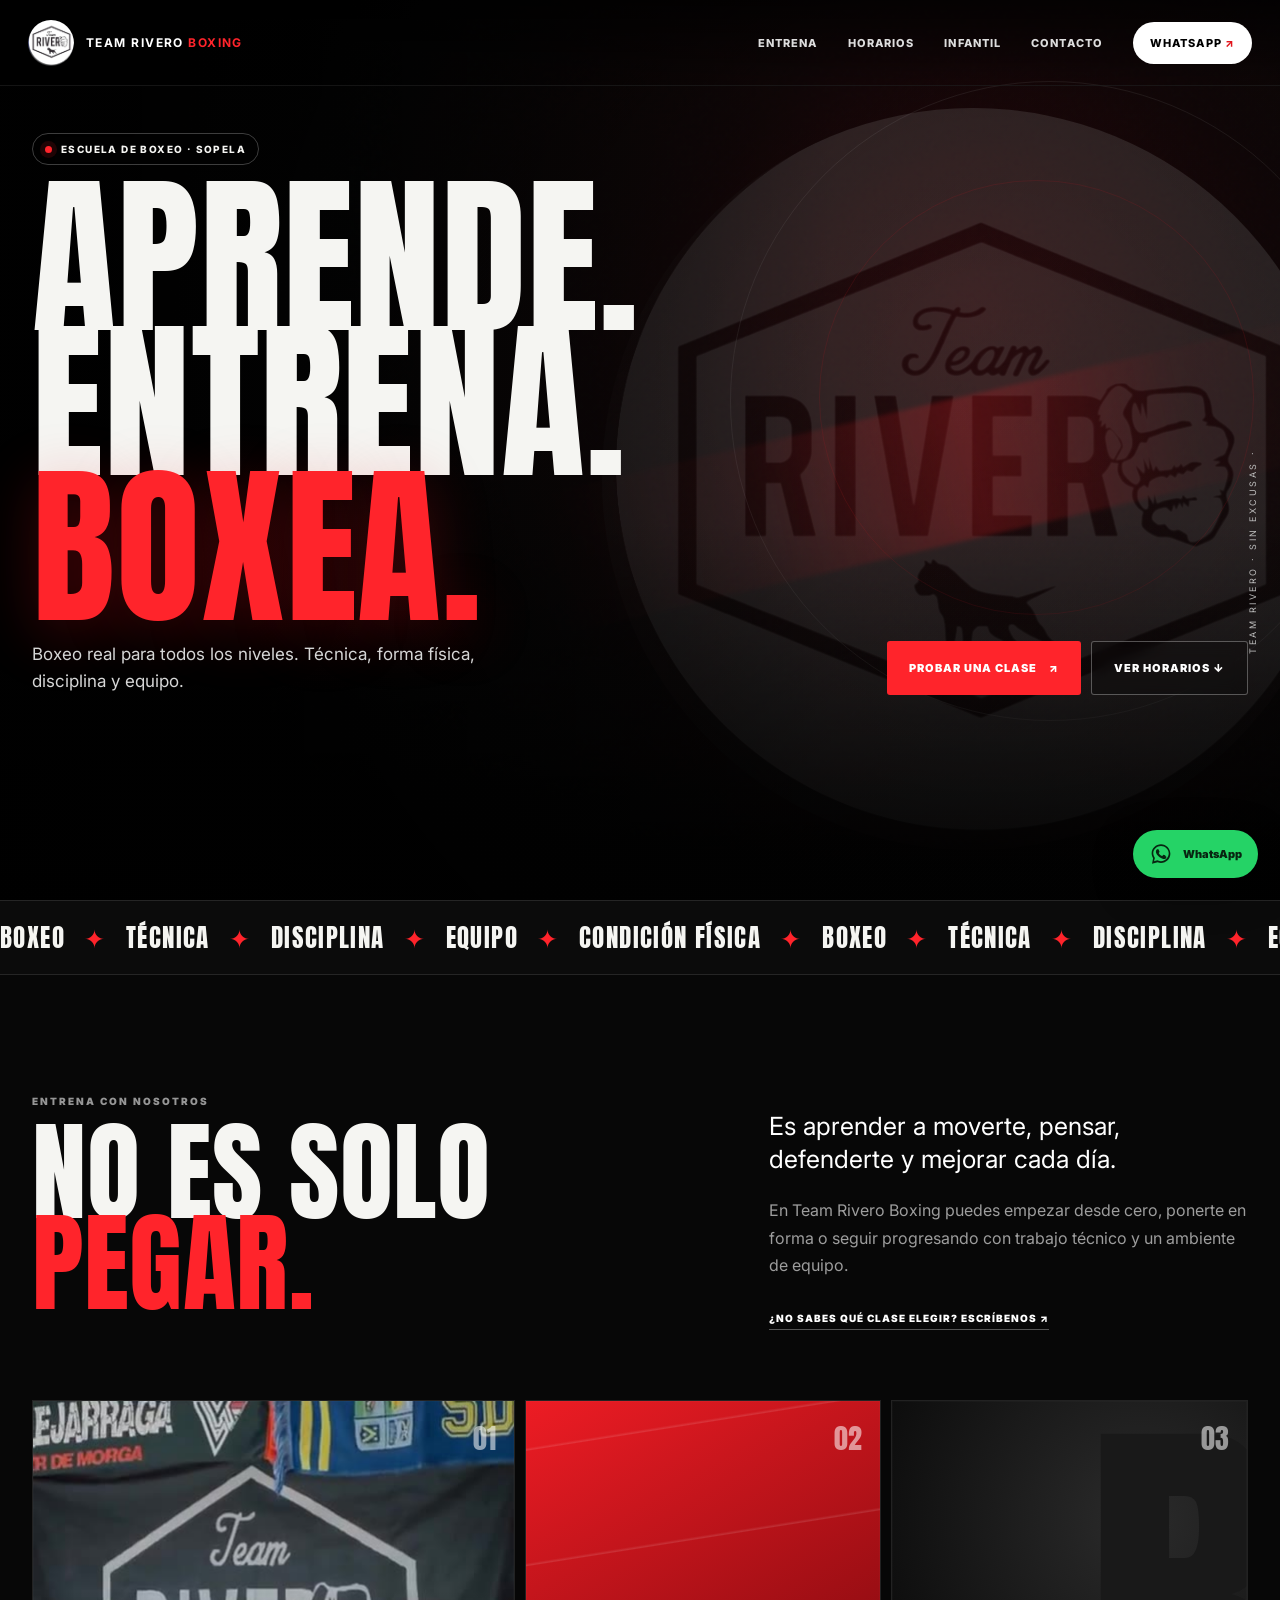
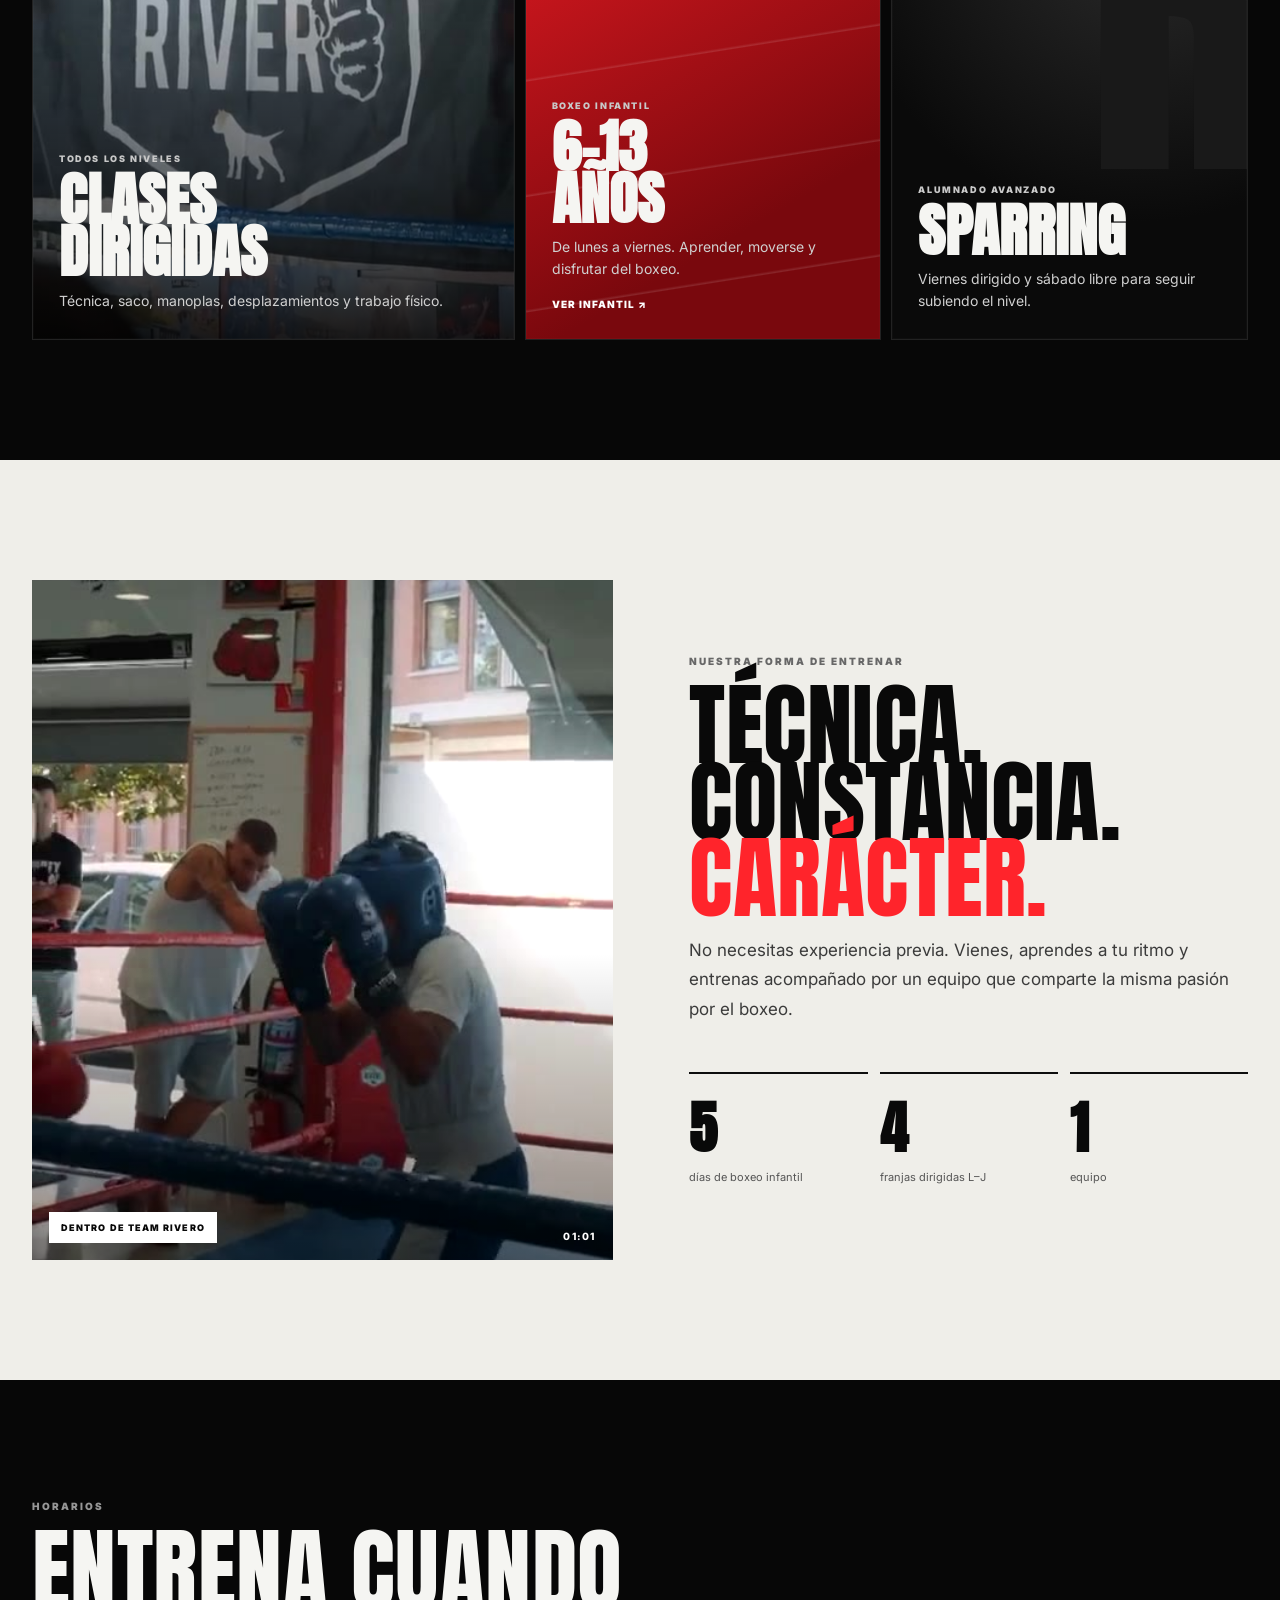
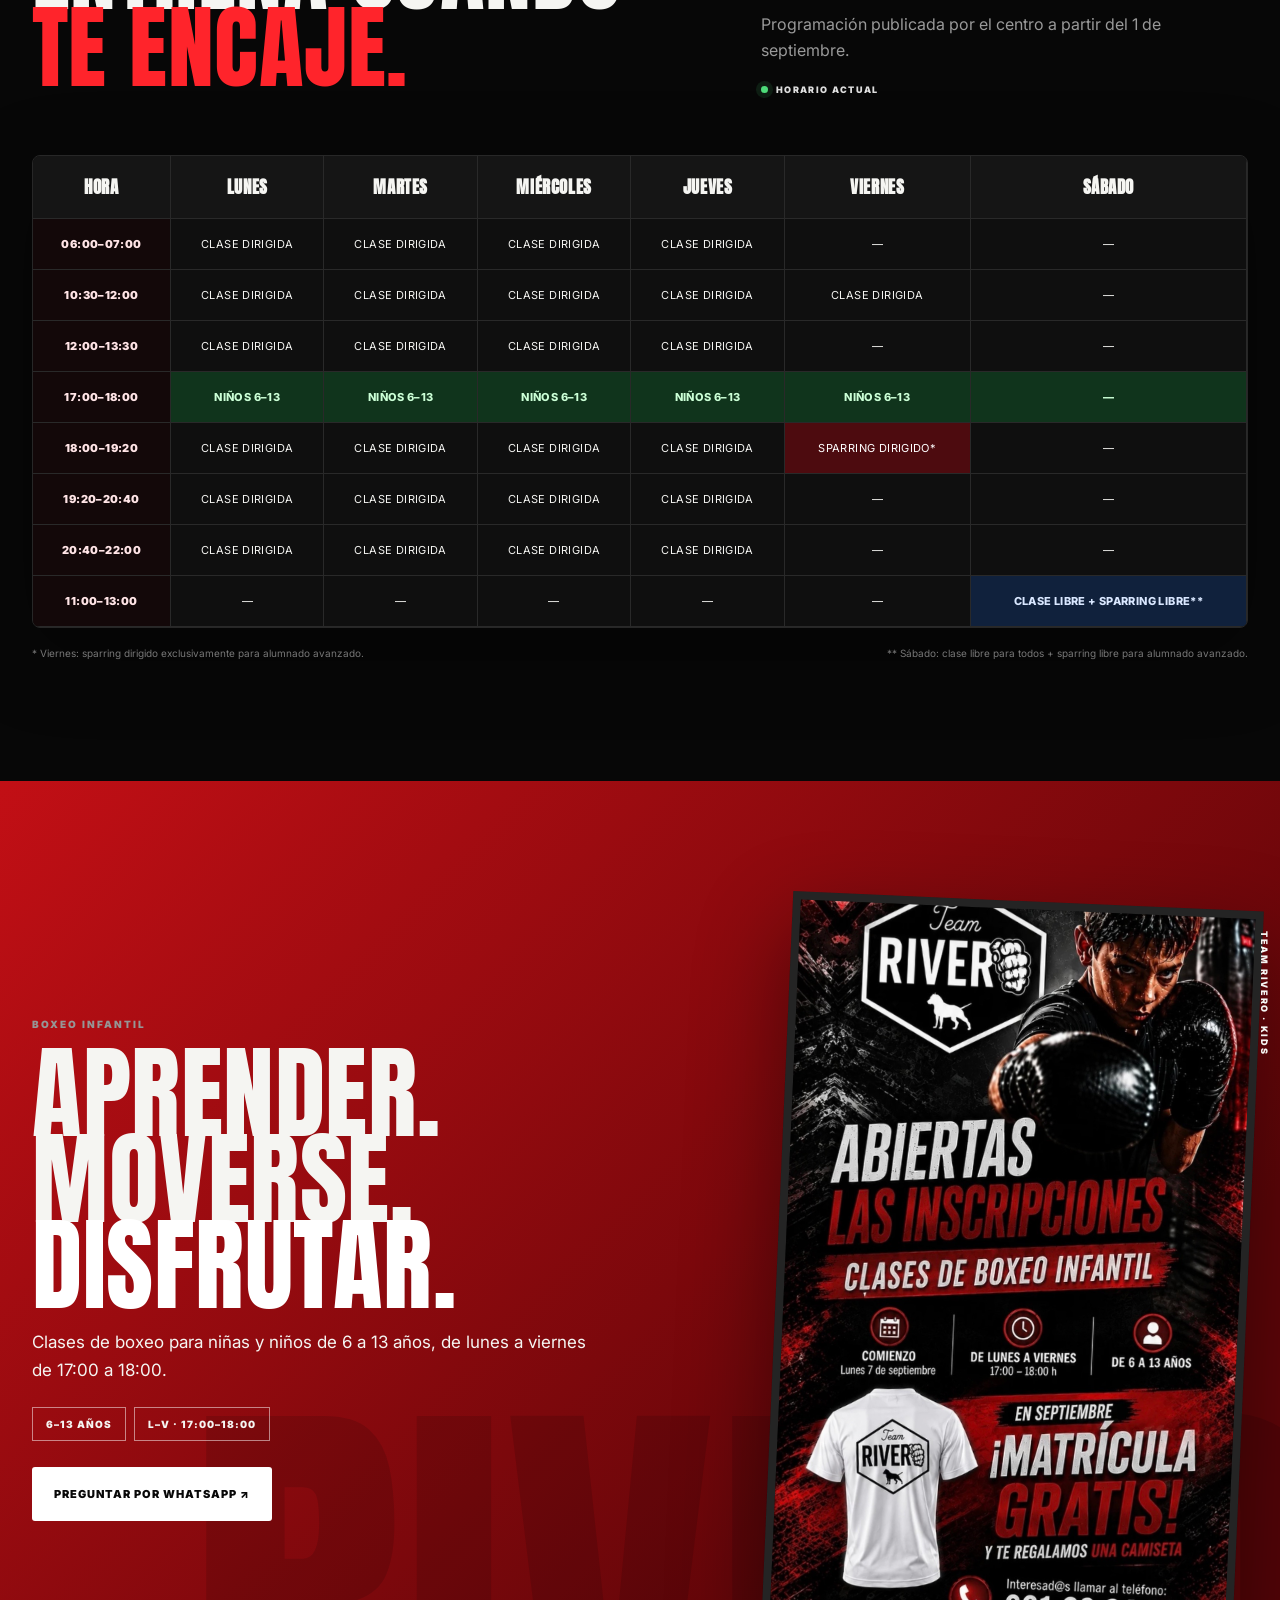
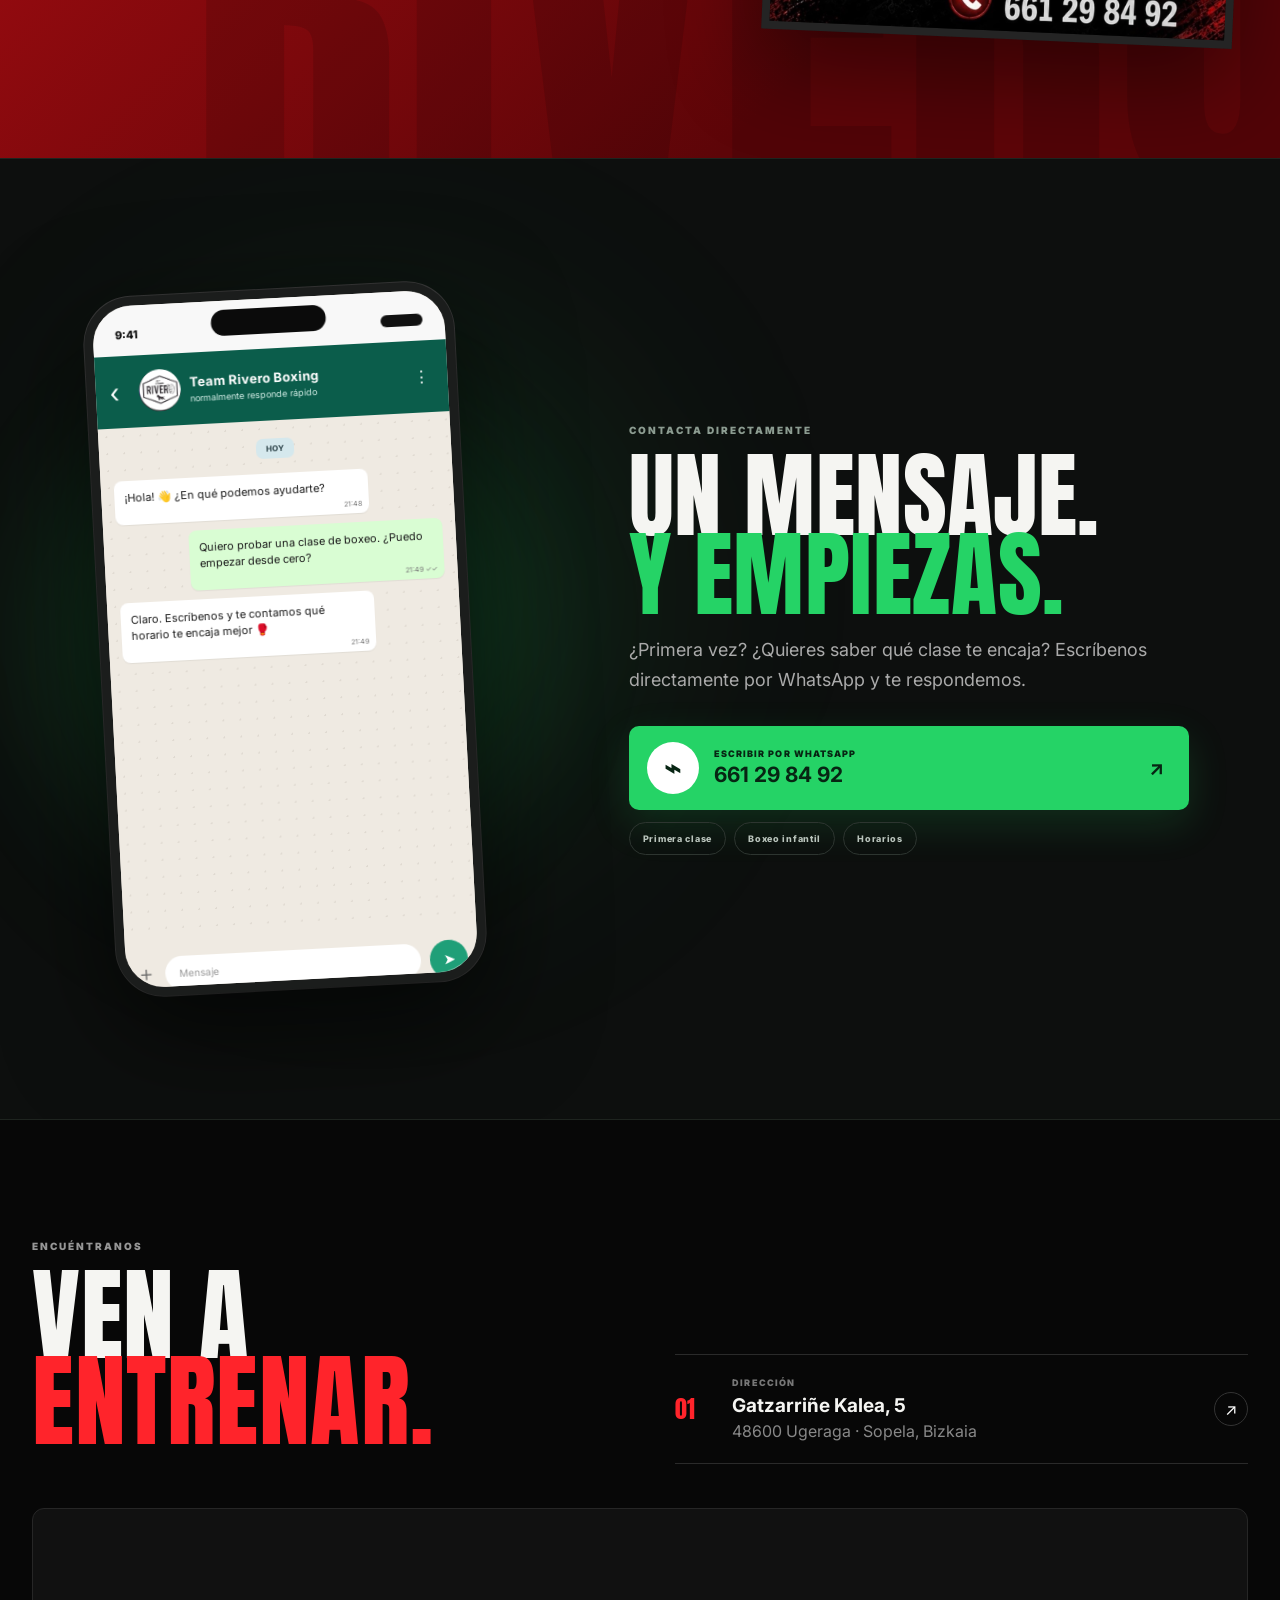
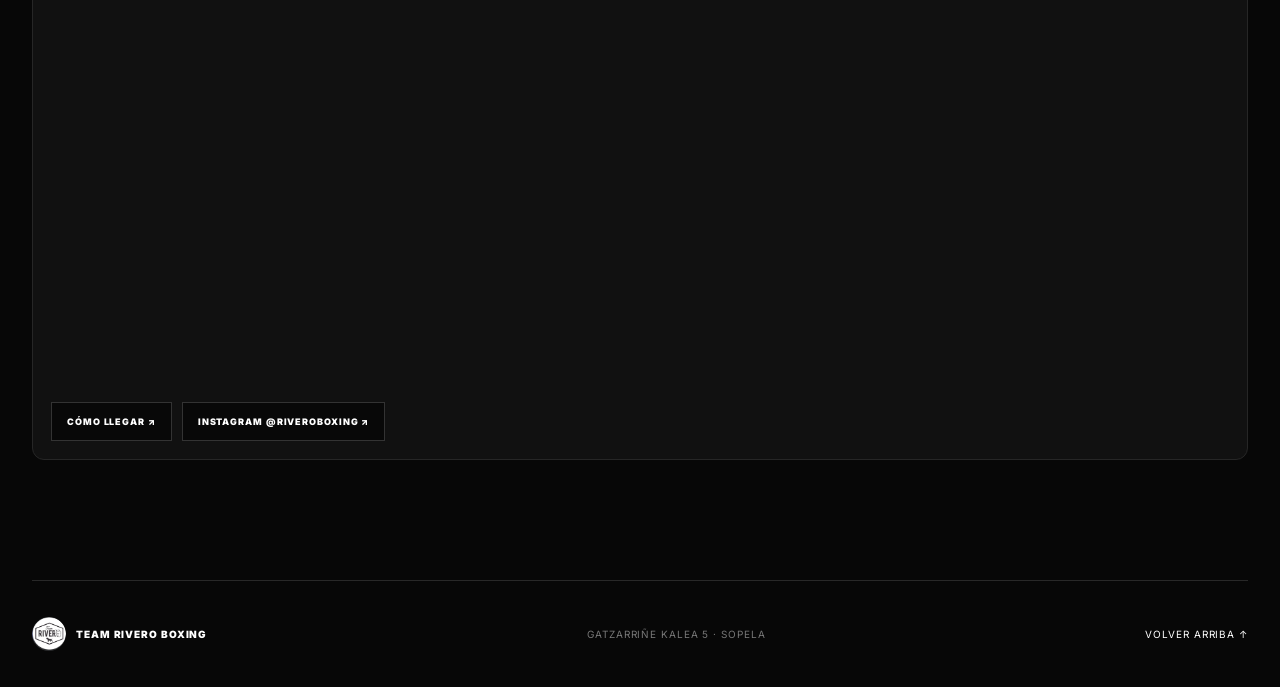
<file: index.html>
<!doctype html>
<html lang="es">
<head>
  <meta charset="utf-8" />
  <meta name="viewport" content="width=device-width, initial-scale=1" />
  <meta name="theme-color" content="#070707" />
  <meta name="description" content="Team Rivero Boxing en Sopela. Escuela de boxeo para todos los niveles, clases dirigidas, boxeo infantil y sesiones de sparring." />
  <title>Team Rivero Boxing · Sopela</title>
  <link rel="preconnect" href="https://fonts.googleapis.com">
  <link rel="preconnect" href="https://fonts.gstatic.com" crossorigin>
  <link href="https://fonts.googleapis.com/css2?family=Anton&family=Inter:wght@400;500;600;700;800;900&display=swap" rel="stylesheet">
  <link rel="stylesheet" href="styles.css" />
</head>
<body>
  <header class="site-header" id="top">
    <a class="brand" href="#top" aria-label="Inicio Team Rivero Boxing">
      <img src="assets/logo-rivero.jpg" alt="Logo Team Rivero Boxing" />
      <span>TEAM RIVERO <b>BOXING</b></span>
    </a>
    <button class="menu-btn" type="button" aria-expanded="false" aria-controls="main-nav">MENÚ</button>
    <nav id="main-nav" class="main-nav" aria-label="Navegación principal">
      <a href="#entrena">Entrena</a>
      <a href="#horarios">Horarios</a>
      <a href="#infantil">Infantil</a>
      <a href="#contacto">Contacto</a>
      <a class="nav-cta" href="https://wa.me/34661298492?text=Hola%20Team%20Rivero%2C%20quiero%20informaci%C3%B3n%20para%20probar%20una%20clase" target="_blank" rel="noopener">WHATSAPP <span>↗</span></a>
    </nav>
  </header>

  <main>
    <section class="hero" aria-labelledby="hero-title">
      <div class="hero-art" aria-hidden="true">
        <img src="assets/logo-rivero.jpg" alt="" class="hero-mark" />
        <span class="hero-ring hero-ring-one"></span>
        <span class="hero-ring hero-ring-two"></span>
        <span class="hero-strike"></span>
      </div>
      <div class="hero-noise"></div>
      <div class="hero-shade"></div>
      <div class="hero-content wrap reveal">
        <div class="hero-badge"><span></span> ESCUELA DE BOXEO · SOPELA</div>
        <h1 id="hero-title">APRENDE.<br>ENTRENA.<br><em>BOXEA.</em></h1>
        <div class="hero-bottom">
          <p>Boxeo real para todos los niveles. Técnica, forma física, disciplina y equipo.</p>
          <div class="hero-actions">
            <a class="btn btn-primary" href="https://wa.me/34661298492?text=Hola%20Team%20Rivero%2C%20quiero%20probar%20una%20clase" target="_blank" rel="noopener">PROBAR UNA CLASE <span>↗</span></a>
            <a class="btn btn-ghost" href="#horarios">VER HORARIOS ↓</a>
          </div>
        </div>
      </div>
      <div class="hero-side-label">TEAM RIVERO · SIN EXCUSAS ·</div>
    </section>

    <section class="marquee" aria-label="Servicios">
      <div class="marquee-track">BOXEO <i>✦</i> TÉCNICA <i>✦</i> DISCIPLINA <i>✦</i> EQUIPO <i>✦</i> CONDICIÓN FÍSICA <i>✦</i> BOXEO <i>✦</i> TÉCNICA <i>✦</i> DISCIPLINA <i>✦</i> EQUIPO <i>✦</i> CONDICIÓN FÍSICA <i>✦</i></div>
    </section>

    <section class="intro section wrap" id="entrena">
      <div class="intro-grid reveal">
        <div>
          <p class="section-kicker">ENTRENA CON NOSOTROS</p>
          <h2>NO ES SOLO<br><span>PEGAR.</span></h2>
        </div>
        <div class="intro-copy">
          <p class="lead">Es aprender a moverte, pensar, defenderte y mejorar cada día.</p>
          <p>En Team Rivero Boxing puedes empezar desde cero, ponerte en forma o seguir progresando con trabajo técnico y un ambiente de equipo.</p>
          <a class="inline-link" href="https://wa.me/34661298492?text=Hola%20Team%20Rivero%2C%20quiero%20saber%20qu%C3%A9%20clase%20me%20encaja" target="_blank" rel="noopener">¿NO SABES QUÉ CLASE ELEGIR? ESCRÍBENOS ↗</a>
        </div>
      </div>

      <div class="cards reveal">
        <article class="card card-video">
          <video autoplay muted loop playsinline preload="metadata" poster="assets/training-poster.jpg">
            <source src="assets/rivero-training.mp4" type="video/mp4" />
          </video>
          <div class="card-overlay"></div>
          <span class="card-index">01</span>
          <div class="card-copy"><small>TODOS LOS NIVELES</small><h3>CLASES<br>DIRIGIDAS</h3><p>Técnica, saco, manoplas, desplazamientos y trabajo físico.</p></div>
        </article>
        <article class="card red-card">
          <span class="card-index">02</span>
          <div class="ring-lines"></div>
          <div class="card-copy"><small>BOXEO INFANTIL</small><h3>6–13<br>AÑOS</h3><p>De lunes a viernes. Aprender, moverse y disfrutar del boxeo.</p><a href="#infantil">VER INFANTIL ↗</a></div>
        </article>
        <article class="card black-card">
          <span class="card-index">03</span>
          <div class="big-r">R</div>
          <div class="card-copy"><small>ALUMNADO AVANZADO</small><h3>SPARRING</h3><p>Viernes dirigido y sábado libre para seguir subiendo el nivel.</p></div>
        </article>
      </div>
    </section>

    <section class="manifesto section">
      <div class="wrap manifesto-grid reveal">
        <div class="video-frame">
          <video autoplay muted loop playsinline preload="metadata" poster="assets/community-poster.jpg">
            <source src="assets/rivero-community.mp4" type="video/mp4" />
          </video>
          <div class="video-frame-shade"></div>
          <span class="video-tag">DENTRO DE TEAM RIVERO</span>
          <span class="video-number">01:01</span>
        </div>
        <div class="manifesto-copy">
          <p class="section-kicker">NUESTRA FORMA DE ENTRENAR</p>
          <h2>TÉCNICA.<br>CONSTANCIA.<br><span>CARÁCTER.</span></h2>
          <p>No necesitas experiencia previa. Vienes, aprendes a tu ritmo y entrenas acompañado por un equipo que comparte la misma pasión por el boxeo.</p>
          <div class="stats">
            <div><strong>5</strong><span>días de boxeo infantil</span></div>
            <div><strong>4</strong><span>franjas dirigidas L–J</span></div>
            <div><strong>1</strong><span>equipo</span></div>
          </div>
        </div>
      </div>
    </section>

    <section class="schedule section wrap" id="horarios">
      <div class="schedule-head reveal">
        <div><p class="section-kicker">HORARIOS</p><h2>ENTRENA CUANDO<br><span>TE ENCAJE.</span></h2></div>
        <div class="schedule-side"><p>Programación publicada por el centro a partir del 1 de septiembre.</p><span class="live-dot"><i></i> HORARIO ACTUAL</span></div>
      </div>

      <div class="schedule-table-wrap reveal" role="region" aria-label="Horario de Team Rivero Boxing" tabindex="0">
        <table class="schedule-table">
          <thead><tr><th>Hora</th><th>Lunes</th><th>Martes</th><th>Miércoles</th><th>Jueves</th><th>Viernes</th><th>Sábado</th></tr></thead>
          <tbody>
            <tr><th>06:00–07:00</th><td>Clase dirigida</td><td>Clase dirigida</td><td>Clase dirigida</td><td>Clase dirigida</td><td>—</td><td>—</td></tr>
            <tr><th>10:30–12:00</th><td>Clase dirigida</td><td>Clase dirigida</td><td>Clase dirigida</td><td>Clase dirigida</td><td>Clase dirigida</td><td>—</td></tr>
            <tr><th>12:00–13:30</th><td>Clase dirigida</td><td>Clase dirigida</td><td>Clase dirigida</td><td>Clase dirigida</td><td>—</td><td>—</td></tr>
            <tr class="kids-row"><th>17:00–18:00</th><td>Niños 6–13</td><td>Niños 6–13</td><td>Niños 6–13</td><td>Niños 6–13</td><td>Niños 6–13</td><td>—</td></tr>
            <tr><th>18:00–19:20</th><td>Clase dirigida</td><td>Clase dirigida</td><td>Clase dirigida</td><td>Clase dirigida</td><td class="sparring">Sparring dirigido*</td><td>—</td></tr>
            <tr><th>19:20–20:40</th><td>Clase dirigida</td><td>Clase dirigida</td><td>Clase dirigida</td><td>Clase dirigida</td><td>—</td><td>—</td></tr>
            <tr><th>20:40–22:00</th><td>Clase dirigida</td><td>Clase dirigida</td><td>Clase dirigida</td><td>Clase dirigida</td><td>—</td><td>—</td></tr>
            <tr class="free-row"><th>11:00–13:00</th><td>—</td><td>—</td><td>—</td><td>—</td><td>—</td><td>Clase libre + sparring libre**</td></tr>
          </tbody>
        </table>
      </div>
      <div class="mobile-schedule reveal" aria-label="Horario móvil">
        <div class="day-card"><h3>Lunes</h3><div class="slot"><b>06:00–07:00</b><span>Clase dirigida</span></div><div class="slot"><b>10:30–12:00</b><span>Clase dirigida</span></div><div class="slot"><b>12:00–13:30</b><span>Clase dirigida</span></div><div class="slot kids"><b>17:00–18:00</b><span>Niños 6–13</span></div><div class="slot"><b>18:00–19:20</b><span>Clase dirigida</span></div><div class="slot"><b>19:20–20:40</b><span>Clase dirigida</span></div><div class="slot"><b>20:40–22:00</b><span>Clase dirigida</span></div></div>
        <div class="day-card"><h3>Martes</h3><div class="slot"><b>06:00–07:00</b><span>Clase dirigida</span></div><div class="slot"><b>10:30–12:00</b><span>Clase dirigida</span></div><div class="slot"><b>12:00–13:30</b><span>Clase dirigida</span></div><div class="slot kids"><b>17:00–18:00</b><span>Niños 6–13</span></div><div class="slot"><b>18:00–19:20</b><span>Clase dirigida</span></div><div class="slot"><b>19:20–20:40</b><span>Clase dirigida</span></div><div class="slot"><b>20:40–22:00</b><span>Clase dirigida</span></div></div>
        <div class="day-card"><h3>Miércoles</h3><div class="slot"><b>06:00–07:00</b><span>Clase dirigida</span></div><div class="slot"><b>10:30–12:00</b><span>Clase dirigida</span></div><div class="slot"><b>12:00–13:30</b><span>Clase dirigida</span></div><div class="slot kids"><b>17:00–18:00</b><span>Niños 6–13</span></div><div class="slot"><b>18:00–19:20</b><span>Clase dirigida</span></div><div class="slot"><b>19:20–20:40</b><span>Clase dirigida</span></div><div class="slot"><b>20:40–22:00</b><span>Clase dirigida</span></div></div>
        <div class="day-card"><h3>Jueves</h3><div class="slot"><b>06:00–07:00</b><span>Clase dirigida</span></div><div class="slot"><b>10:30–12:00</b><span>Clase dirigida</span></div><div class="slot"><b>12:00–13:30</b><span>Clase dirigida</span></div><div class="slot kids"><b>17:00–18:00</b><span>Niños 6–13</span></div><div class="slot"><b>18:00–19:20</b><span>Clase dirigida</span></div><div class="slot"><b>19:20–20:40</b><span>Clase dirigida</span></div><div class="slot"><b>20:40–22:00</b><span>Clase dirigida</span></div></div>
        <div class="day-card"><h3>Viernes</h3><div class="slot"><b>10:30–12:00</b><span>Clase dirigida</span></div><div class="slot kids"><b>17:00–18:00</b><span>Niños 6–13</span></div><div class="slot spar"><b>18:00–19:20</b><span>Sparring dirigido*</span></div></div>
        <div class="day-card"><h3>Sábado</h3><div class="slot free"><b>11:00–13:00</b><span>Clase libre + sparring libre**</span></div></div>
      </div>
      <div class="schedule-notes"><span>* Viernes: sparring dirigido exclusivamente para alumnado avanzado.</span><span>** Sábado: clase libre para todos + sparring libre para alumnado avanzado.</span></div>
    </section>

    <section class="kids section" id="infantil">
      <div class="wrap kids-grid reveal">
        <div class="kids-copy">
          <p class="section-kicker">BOXEO INFANTIL</p>
          <h2>APRENDER.<br>MOVERSE.<br><span>DISFRUTAR.</span></h2>
          <p>Clases de boxeo para niñas y niños de 6 a 13 años, de lunes a viernes de 17:00 a 18:00.</p>
          <div class="info-pills"><span>6–13 AÑOS</span><span>L–V · 17:00–18:00</span></div>
          <a class="btn btn-light" href="https://wa.me/34661298492?text=Hola%2C%20quiero%20informaci%C3%B3n%20sobre%20las%20clases%20de%20boxeo%20infantil" target="_blank" rel="noopener">PREGUNTAR POR WHATSAPP ↗</a>
        </div>
        <div class="poster-wrap"><div class="poster-card"><img src="assets/boxeo-infantil.jpg" alt="Cartel de clases de boxeo infantil Team Rivero" /></div><span class="poster-note">TEAM RIVERO · KIDS</span></div>
      </div>
    </section>

    <section class="whatsapp-section section" id="contacto">
      <div class="wrap whatsapp-grid reveal">
        <div class="phone-stage" aria-hidden="true">
          <div class="phone-glow"></div>
          <div class="phone">
            <div class="phone-top"><span>9:41</span><i></i></div>
            <div class="wa-head">
              <div class="wa-back">‹</div><img src="assets/logo-rivero.jpg" alt=""><div><strong>Team Rivero Boxing</strong><small>normalmente responde rápido</small></div><span>⋮</span>
            </div>
            <div class="chat-area">
              <div class="chat-date">HOY</div>
              <div class="bubble incoming">¡Hola! 👋 ¿En qué podemos ayudarte?<small>21:48</small></div>
              <div class="bubble outgoing">Quiero probar una clase de boxeo. ¿Puedo empezar desde cero?<small>21:49 ✓✓</small></div>
              <div class="bubble incoming">Claro. Escríbenos y te contamos qué horario te encaja mejor 🥊<small>21:49</small></div>
            </div>
            <div class="chat-input"><span>＋</span><p>Mensaje</p><b>➤</b></div>
          </div>
        </div>
        <div class="whatsapp-copy">
          <p class="section-kicker">CONTACTA DIRECTAMENTE</p>
          <h2>UN MENSAJE.<br><span>Y EMPIEZAS.</span></h2>
          <p class="wa-lead">¿Primera vez? ¿Quieres saber qué clase te encaja? Escríbenos directamente por WhatsApp y te respondemos.</p>
          <a class="wa-main-btn" href="https://wa.me/34661298492?text=Hola%20Team%20Rivero%2C%20quiero%20informaci%C3%B3n%20para%20empezar%20a%20entrenar" target="_blank" rel="noopener"><span class="wa-icon">⌁</span><span><small>ESCRIBIR POR WHATSAPP</small><strong>661 29 84 92</strong></span><b>↗</b></a>
          <div class="quick-questions">
            <a href="https://wa.me/34661298492?text=Hola%2C%20quiero%20probar%20una%20clase%20por%20primera%20vez" target="_blank" rel="noopener">Primera clase</a>
            <a href="https://wa.me/34661298492?text=Hola%2C%20quiero%20informaci%C3%B3n%20sobre%20boxeo%20infantil" target="_blank" rel="noopener">Boxeo infantil</a>
            <a href="https://wa.me/34661298492?text=Hola%2C%20quiero%20consultar%20los%20horarios" target="_blank" rel="noopener">Horarios</a>
          </div>
        </div>
      </div>
    </section>

    <section class="visit section wrap">
      <div class="visit-head reveal">
        <div><p class="section-kicker">ENCUÉNTRANOS</p><h2>VEN A<br><span>ENTRENAR.</span></h2></div>
        <div class="address-card"><span>01</span><div><small>DIRECCIÓN</small><strong>Gatzarriñe Kalea, 5</strong><p>48600 Ugeraga · Sopela, Bizkaia</p></div><a href="https://www.google.com/maps/search/?api=1&query=Gatzarri%C3%B1e%20Kalea%205%2C%2048600%20Sopela%2C%20Bizkaia" target="_blank" rel="noopener">↗</a></div>
      </div>
      <div class="map-shell reveal">
        <iframe title="Mapa de Team Rivero Boxing" loading="lazy" src="https://maps.google.com/maps?q=Gatzarri%C3%B1e%20Kalea%205%2C%2048600%20Sopela%2C%20Bizkaia&z=15&output=embed"></iframe>
        <div class="map-actions">
          <a href="https://www.google.com/maps/search/?api=1&query=Gatzarri%C3%B1e%20Kalea%205%2C%2048600%20Sopela%2C%20Bizkaia" target="_blank" rel="noopener">CÓMO LLEGAR ↗</a>
          <a href="https://www.instagram.com/riveroboxing/" target="_blank" rel="noopener">INSTAGRAM @RIVEROBOXING ↗</a>
        </div>
      </div>
    </section>
  </main>

  <a class="floating-whatsapp" href="https://wa.me/34661298492?text=Hola%20Team%20Rivero%2C%20quiero%20informaci%C3%B3n" target="_blank" rel="noopener" aria-label="Contactar por WhatsApp">
    <svg viewBox="0 0 32 32" aria-hidden="true"><path d="M16 3C9.1 3 3.5 8.4 3.5 15.1c0 2.4.7 4.7 2 6.6L4 28.9l7.5-2c1.4.7 3 1 4.5 1 6.9 0 12.5-5.4 12.5-12.2S22.9 3 16 3Zm0 22.6c-1.4 0-2.8-.3-4-.9l-.9-.4-4.4 1.2 1.2-4.2-.6-.9a9.8 9.8 0 0 1-1.6-5.3C5.7 9.7 10.3 5.3 16 5.3s10.3 4.4 10.3 9.8-4.6 10.5-10.3 10.5Zm5.7-7.6c-.3-.2-1.8-.9-2.1-1-.3-.1-.5-.2-.7.2-.2.3-.8 1-.9 1.2-.2.2-.3.3-.7.1-1.8-.9-3-1.6-4.2-3.6-.3-.6.3-.5.9-1.7.1-.2 0-.4-.1-.6l-1-2.4c-.3-.6-.6-.5-.9-.5h-.7c-.2 0-.6.1-.9.4-.3.4-1.2 1.2-1.2 2.9 0 1.7 1.3 3.4 1.4 3.6.2.2 2.5 3.7 6 5.2.8.3 1.5.5 2 .7.8.2 1.6.2 2.2.1.7-.1 1.8-.7 2.1-1.4.3-.7.3-1.3.2-1.4-.1-.2-.4-.3-.7-.4Z"/></svg>
    <span>WhatsApp</span>
  </a>

  <footer>
    <div class="wrap footer-grid"><div class="footer-brand"><img src="assets/logo-rivero.jpg" alt=""><span>TEAM RIVERO BOXING</span></div><p>GATZARRIÑE KALEA 5 · SOPELA</p><a href="#top">VOLVER ARRIBA ↑</a></div>
  </footer>

  <script src="script.js"></script>
</body>
</html>
</file>
<file: styles.css>
:root{--black:#070707;--panel:#101010;--panel2:#151515;--line:#292929;--red:#e1161d;--red2:#ff242b;--white:#f5f5f2;--muted:#9b9b9b;--green:#25d366;--max:1380px}*{box-sizing:border-box}html{scroll-behavior:smooth}body{margin:0;background:var(--black);color:var(--white);font-family:Inter,Arial,sans-serif;overflow-x:hidden}.wrap{width:min(calc(100% - 64px),var(--max));margin:auto}.site-header{position:fixed;z-index:50;top:0;left:0;right:0;height:86px;padding:0 28px;display:flex;align-items:center;justify-content:space-between;border-bottom:1px solid rgba(255,255,255,.08);transition:.3s;background:linear-gradient(180deg,rgba(0,0,0,.65),transparent)}.site-header.scrolled{height:72px;background:rgba(7,7,7,.9);backdrop-filter:blur(18px);border-color:#222}.brand{display:flex;align-items:center;gap:12px;color:white;text-decoration:none;font-size:12px;letter-spacing:.12em;font-weight:700}.brand img{width:46px;height:46px;border-radius:50%;object-fit:cover}.brand b{color:var(--red2)}.main-nav{display:flex;align-items:center;gap:30px}.main-nav>a{color:#ddd;text-decoration:none;text-transform:uppercase;font-size:11px;font-weight:800;letter-spacing:.1em;transition:.2s}.main-nav>a:not(.nav-cta):hover{color:#fff}.main-nav .nav-cta{background:white;color:black;padding:14px 17px;border-radius:999px}.main-nav .nav-cta span{color:var(--red)}.menu-btn{display:none;background:none;border:0;color:white;font-weight:800;letter-spacing:.1em}.hero{min-height:100svh;position:relative;display:flex;align-items:end;overflow:hidden;background:radial-gradient(circle at 76% 34%,#31090c 0,#17090a 25%,#0a0a0a 55%,#050505 80%)}.hero-art{position:absolute;inset:0;overflow:hidden}.hero-mark{position:absolute;width:min(58vw,900px);height:min(58vw,900px);object-fit:cover;border-radius:50%;right:-5vw;top:12%;opacity:.15;filter:grayscale(1) contrast(1.25);mix-blend-mode:screen}.hero-ring{position:absolute;border:1px solid rgba(255,255,255,.10);border-radius:50%}.hero-ring-one{width:50vw;height:50vw;right:-7vw;top:9%}.hero-ring-two{width:34vw;height:34vw;right:2vw;top:20%;border-color:rgba(255,36,43,.16)}.hero-strike{position:absolute;width:68vw;height:11vw;right:-10vw;top:44%;background:linear-gradient(90deg,transparent,rgba(255,36,43,.08),rgba(255,36,43,.30),rgba(255,36,43,.05),transparent);transform:rotate(-13deg);filter:blur(2px)}.hero-noise{position:absolute;inset:0;opacity:.12;background-image:url("data:image/svg+xml,%3Csvg viewBox='0 0 180 180' xmlns='http://www.w3.org/2000/svg'%3E%3Cfilter id='n'%3E%3CfeTurbulence type='fractalNoise' baseFrequency='.95' numOctaves='2' stitchTiles='stitch'/%3E%3C/filter%3E%3Crect width='100%25' height='100%25' filter='url(%23n)' opacity='.55'/%3E%3C/svg%3E");mix-blend-mode:soft-light}.hero-shade{position:absolute;inset:0;background:radial-gradient(circle at 78% 42%,transparent 0,rgba(0,0,0,.1) 25%,rgba(0,0,0,.55) 70%),linear-gradient(90deg,rgba(0,0,0,.86),rgba(0,0,0,.22) 65%),linear-gradient(0deg,rgba(0,0,0,.82),transparent 42%)}.hero-content{position:relative;z-index:3;padding-bottom:72px}.hero-badge{display:inline-flex;align-items:center;gap:9px;padding:9px 12px;border:1px solid rgba(255,255,255,.24);border-radius:999px;font-size:10px;font-weight:800;letter-spacing:.14em;backdrop-filter:blur(9px)}.hero-badge span{width:7px;height:7px;background:var(--red2);border-radius:50%;box-shadow:0 0 0 5px rgba(255,36,43,.12)}.hero h1,.intro h2,.manifesto h2,.schedule h2,.kids h2,.whatsapp-copy h2,.visit h2{font-family:Anton,Impact,sans-serif;font-weight:400;letter-spacing:.005em;line-height:.84;margin:20px 0;text-transform:uppercase}.hero h1{font-size:clamp(88px,13.5vw,210px);max-width:1180px}.hero h1 em{font-style:normal;color:var(--red2);text-shadow:0 12px 60px rgba(225,22,29,.28)}.hero-bottom{display:flex;align-items:end;justify-content:space-between;gap:40px}.hero-bottom>p{max-width:510px;font-size:17px;line-height:1.6;color:#d6d6d6;margin:0}.hero-actions{display:flex;gap:10px}.btn{display:inline-flex;align-items:center;justify-content:center;gap:12px;min-height:54px;padding:0 22px;text-decoration:none;font-weight:900;font-size:11px;letter-spacing:.09em;text-transform:uppercase;transition:.22s;border-radius:3px}.btn-primary{background:var(--red2);color:white}.btn-primary:hover{background:white;color:#000;transform:translateY(-2px)}.btn-ghost{border:1px solid rgba(255,255,255,.3);color:white;background:rgba(0,0,0,.2);backdrop-filter:blur(8px)}.btn-ghost:hover{border-color:white}.hero-side-label{position:absolute;right:22px;top:50%;z-index:4;writing-mode:vertical-rl;transform:rotate(180deg);font-size:9px;letter-spacing:.28em;color:#bbb}.marquee{border-block:1px solid #252525;overflow:hidden;white-space:nowrap;background:#0b0b0b}.marquee-track{display:inline-block;padding:18px 0;font-family:Anton,Impact,sans-serif;font-size:25px;letter-spacing:.055em;animation:marquee 26s linear infinite}.marquee i{font-style:normal;color:var(--red2);margin:0 12px}@keyframes marquee{to{transform:translateX(-50%)}}.section{padding:120px 0}.section-kicker{font-size:10px;letter-spacing:.2em;font-weight:900;text-transform:uppercase;color:#969696;margin:0}.intro-grid{display:grid;grid-template-columns:1.15fr .85fr;gap:90px;align-items:end}.intro h2{font-size:clamp(66px,8.5vw,130px)}.intro h2 span,.manifesto h2 span,.schedule h2 span,.kids h2 span,.whatsapp-copy h2 span,.visit h2 span{color:var(--red2)}.intro-copy .lead{font-size:25px;line-height:1.3;color:#fff;margin:0 0 22px}.intro-copy>p:not(.lead){color:#9d9d9d;line-height:1.72}.inline-link{display:inline-block;margin-top:16px;color:white;text-decoration:none;font-size:10px;font-weight:900;letter-spacing:.1em;border-bottom:1px solid #555;padding-bottom:5px}.cards{display:grid;grid-template-columns:1.15fr .85fr .85fr;gap:10px;margin-top:70px}.card{position:relative;min-height:540px;overflow:hidden;border:1px solid #222;background:#111}.card:after{content:"";position:absolute;inset:0;box-shadow:inset 0 0 0 1px rgba(255,255,255,.02);pointer-events:none}.card video{position:absolute;inset:0;width:100%;height:100%;object-fit:cover;transition:.7s}.card:hover video{transform:scale(1.035)}.card-overlay{position:absolute;inset:0;background:linear-gradient(0deg,rgba(0,0,0,.88),transparent 65%)}.card-index{position:absolute;right:18px;top:16px;font-family:Anton,Impact,sans-serif;font-size:28px;color:rgba(255,255,255,.55);z-index:2}.card-copy{position:absolute;left:26px;right:26px;bottom:27px;z-index:3}.card-copy small{font-size:9px;letter-spacing:.18em;font-weight:900;color:#c8c8c8}.card-copy h3{font-family:Anton,Impact,sans-serif;font-size:clamp(48px,4.5vw,72px);line-height:.9;margin:8px 0 12px}.card-copy p{color:#d0d0d0;line-height:1.55;margin:0;max-width:460px;font-size:14px}.card-copy a{display:inline-block;margin-top:18px;color:white;text-decoration:none;font-size:10px;font-weight:900;letter-spacing:.1em}.red-card{background:linear-gradient(150deg,#ed1c24,#79080d 75%)}.ring-lines{position:absolute;inset:0;background:repeating-linear-gradient(0deg,transparent,transparent 92px,rgba(255,255,255,.12) 93px,transparent 95px);transform:rotate(-9deg) scale(1.2)}.black-card{background:radial-gradient(circle at 70% 22%,#2b2b2b,#0a0a0a 62%)}.big-r{position:absolute;font-family:Anton,Impact,sans-serif;font-size:390px;line-height:1;right:-25px;top:8px;color:#191919}.manifesto{background:#efeee9;color:#090909}.manifesto-grid{display:grid;grid-template-columns:1.02fr .98fr;gap:76px;align-items:center}.video-frame{position:relative;min-height:680px;overflow:hidden;background:#111}.video-frame video{width:100%;height:100%;position:absolute;object-fit:cover;filter:grayscale(.1) contrast(1.07)}.video-frame-shade{position:absolute;inset:0;background:linear-gradient(0deg,rgba(0,0,0,.45),transparent 45%)}.video-tag{position:absolute;left:17px;bottom:17px;background:white;color:#090909;font-size:9px;font-weight:900;padding:10px 12px;letter-spacing:.12em}.video-number{position:absolute;right:18px;bottom:18px;color:#fff;font-size:10px;font-weight:800;letter-spacing:.12em}.manifesto-copy .section-kicker{color:#676767}.manifesto h2{font-size:clamp(62px,7.1vw,112px)}.manifesto-copy>p:not(.section-kicker){font-size:17px;line-height:1.72;color:#3b3b3b;max-width:590px}.stats{display:grid;grid-template-columns:repeat(3,1fr);gap:12px;margin-top:48px}.stats div{border-top:2px solid #0d0d0d;padding-top:12px}.stats strong{font-family:Anton,Impact,sans-serif;font-size:56px;display:block}.stats span{font-size:11px;color:#555;line-height:1.3;display:block}.schedule-head{display:grid;grid-template-columns:1.15fr .85fr;gap:70px;align-items:end;margin-bottom:48px}.schedule h2{font-size:clamp(62px,7.2vw,110px)}.schedule-side{padding-bottom:12px}.schedule-side>p{color:#999;line-height:1.6;max-width:430px}.live-dot{display:flex;align-items:center;gap:8px;color:#ddd;font-size:9px;font-weight:900;letter-spacing:.15em;margin-top:20px}.live-dot i{width:7px;height:7px;background:#4ddb79;border-radius:50%;box-shadow:0 0 0 5px rgba(77,219,121,.11)}.schedule-table-wrap{overflow:auto;border:1px solid #272727;border-radius:8px;background:#0f0f0f;box-shadow:0 24px 80px rgba(0,0,0,.35)}.schedule-table{width:100%;border-collapse:collapse;min-width:1000px}.schedule-table th,.schedule-table td{border-right:1px solid #292929;border-bottom:1px solid #292929;padding:18px 14px;text-align:center;font-size:11px;text-transform:uppercase;letter-spacing:.035em}.schedule-table thead th{font-family:Anton,Impact,sans-serif;font-size:17px;background:#151515}.schedule-table tbody th{background:#130809;color:#ffe4e6;font-weight:900}.kids-row td{background:#10341c;color:#cbffd6;font-weight:800}.sparring{background:#4d0b0f!important;color:#fff!important}.free-row td:last-child{background:#10213c;color:#d9e7ff;font-weight:800}.schedule-notes{display:flex;gap:30px;justify-content:space-between;margin-top:18px;color:#777;font-size:10px;line-height:1.5}.mobile-schedule{display:none}.kids{background:linear-gradient(135deg,#c20f15,#5d0508 75%);position:relative;overflow:hidden}.kids:before{content:"RIVERO";position:absolute;font-family:Anton,Impact,sans-serif;font-size:35vw;line-height:1;color:rgba(0,0,0,.13);right:-4vw;bottom:-6vw}.kids-grid{display:grid;grid-template-columns:1fr .72fr;gap:90px;align-items:center;position:relative;z-index:2}.kids h2{font-size:clamp(68px,8vw,122px)}.kids h2 span{color:#fff}.kids-copy>p:not(.section-kicker){font-size:17px;line-height:1.7;max-width:570px}.info-pills{display:flex;flex-wrap:wrap;gap:8px;margin:22px 0 0}.info-pills span{border:1px solid rgba(255,255,255,.5);padding:10px 13px;font-size:10px;font-weight:900;letter-spacing:.1em}.btn-light{background:white;color:#080808;margin-top:26px}.poster-wrap{position:relative;max-width:520px;justify-self:end}.poster-card{transform:rotate(2.5deg);box-shadow:0 35px 90px rgba(0,0,0,.42);background:#111;border:8px solid rgba(255,255,255,.08)}.poster-card img{display:block;width:100%;height:auto}.poster-note{position:absolute;right:-22px;top:30px;writing-mode:vertical-rl;font-size:9px;font-weight:900;letter-spacing:.18em}.whatsapp-section{background:#0d0f0e;position:relative;overflow:hidden;border-block:1px solid #1e241f}.whatsapp-section:before{content:"";position:absolute;width:520px;height:520px;border-radius:50%;background:rgba(37,211,102,.12);filter:blur(120px);left:8%;top:18%}.whatsapp-grid{position:relative;z-index:2;display:grid;grid-template-columns:.9fr 1.1fr;gap:90px;align-items:center}.phone-stage{position:relative;min-height:720px;display:grid;place-items:center}.phone-glow{position:absolute;width:480px;height:480px;border-radius:50%;background:rgba(37,211,102,.12);filter:blur(60px)}.phone{position:relative;width:min(370px,78vw);height:700px;border:9px solid #1b1d1c;border-radius:48px;background:#efeae2;overflow:hidden;box-shadow:0 35px 110px rgba(0,0,0,.68),0 0 0 1px #3b3b3b;transform:rotate(-3deg)}.phone:before{content:"";position:absolute;top:9px;left:50%;transform:translateX(-50%);width:115px;height:26px;background:#0b0b0b;border-radius:18px;z-index:9}.phone-top{height:50px;background:#f8f8f8;color:#111;display:flex;align-items:center;justify-content:space-between;padding:8px 22px 0;font-size:11px;font-weight:800}.phone-top i{width:42px;height:12px;border-radius:10px;background:#111}.wa-head{height:72px;background:#0b5d4b;color:white;display:grid;grid-template-columns:20px 42px 1fr 20px;gap:9px;align-items:center;padding:0 14px}.wa-head img{width:42px;height:42px;border-radius:50%;object-fit:cover}.wa-head strong{display:block;font-size:13px}.wa-head small{display:block;font-size:9px;color:#d4eee7;margin-top:3px}.wa-back{font-size:27px}.chat-area{height:515px;padding:18px 13px;background-color:#efeae2;background-image:radial-gradient(rgba(94,84,71,.11) 1px,transparent 1px);background-size:17px 17px}.chat-date{width:max-content;margin:0 auto 15px;background:#d5e8ed;color:#40565c;padding:5px 10px;border-radius:7px;font-size:8px;font-weight:800}.bubble{position:relative;width:78%;padding:10px 10px 18px;border-radius:8px;color:#1b1b1b;font-size:11px;line-height:1.45;margin:9px 0;box-shadow:0 1px 1px rgba(0,0,0,.06)}.bubble small{position:absolute;right:7px;bottom:4px;font-size:7px;color:#777}.bubble.incoming{background:#fff}.bubble.outgoing{background:#d9fdd3;margin-left:auto}.chat-input{height:63px;background:#efeae2;display:flex;align-items:center;gap:9px;padding:10px}.chat-input>span{font-size:20px;color:#666}.chat-input p{margin:0;flex:1;background:white;color:#999;border-radius:22px;padding:11px 14px;font-size:10px}.chat-input b{display:grid;place-items:center;width:38px;height:38px;border-radius:50%;background:#1f9f78;color:white;font-size:13px}.whatsapp-copy .section-kicker{color:#8c9c91}.whatsapp-copy h2{font-size:clamp(68px,7.4vw,116px)}.whatsapp-copy h2 span{color:var(--green)}.wa-lead{font-size:18px;line-height:1.7;color:#aaa;max-width:620px}.wa-main-btn{display:grid;grid-template-columns:52px 1fr 22px;align-items:center;gap:15px;text-decoration:none;color:#072513;background:var(--green);padding:16px 18px;margin-top:30px;max-width:560px;border-radius:10px;transition:.2s;box-shadow:0 14px 40px rgba(37,211,102,.16)}.wa-main-btn:hover{transform:translateY(-3px);filter:brightness(1.05)}.wa-main-btn .wa-icon{display:grid;place-items:center;width:52px;height:52px;border-radius:50%;background:#fff;font-size:28px;font-weight:900}.wa-main-btn small{display:block;font-size:9px;letter-spacing:.12em;font-weight:900}.wa-main-btn strong{display:block;font-size:21px;margin-top:3px}.wa-main-btn>b{font-size:20px}.quick-questions{display:flex;flex-wrap:wrap;gap:8px;margin-top:12px}.quick-questions a{text-decoration:none;color:#b9c4bc;border:1px solid #2d3530;padding:10px 13px;border-radius:999px;font-size:9px;font-weight:800;letter-spacing:.08em}.quick-questions a:hover{border-color:#4f6958;color:white}.visit-head{display:grid;grid-template-columns:1fr 1fr;gap:70px;align-items:end}.visit h2{font-size:clamp(68px,8vw,122px)}.address-card{display:grid;grid-template-columns:42px 1fr 34px;gap:15px;align-items:center;border-top:1px solid #2a2a2a;border-bottom:1px solid #2a2a2a;padding:22px 0}.address-card>span{font-family:Anton,Impact,sans-serif;color:var(--red2);font-size:24px}.address-card small{display:block;color:#777;font-size:9px;font-weight:900;letter-spacing:.13em;margin-bottom:6px}.address-card strong{font-size:19px}.address-card p{color:#888;margin:4px 0 0}.address-card>a{display:grid;place-items:center;width:34px;height:34px;border-radius:50%;border:1px solid #333;color:white;text-decoration:none}.map-shell{position:relative;margin-top:44px;border:1px solid #262626;border-radius:12px;overflow:hidden;background:#111}.map-shell iframe{display:block;width:100%;height:550px;border:0;filter:grayscale(1) invert(.02) contrast(1.08)}.map-actions{position:absolute;left:18px;right:18px;bottom:18px;display:flex;gap:10px}.map-actions a{background:rgba(8,8,8,.9);backdrop-filter:blur(8px);border:1px solid #333;color:white;text-decoration:none;padding:13px 15px;font-size:9px;font-weight:900;letter-spacing:.1em}.floating-whatsapp{position:fixed;z-index:80;right:22px;bottom:22px;display:flex;align-items:center;gap:10px;background:var(--green);color:#082511;text-decoration:none;padding:12px 16px;border-radius:999px;font-size:11px;font-weight:900;box-shadow:0 12px 40px rgba(0,0,0,.42);transition:.2s}.floating-whatsapp:hover{transform:translateY(-3px)}.floating-whatsapp svg{width:24px;height:24px;fill:#082511}.footer-grid{display:flex;align-items:center;justify-content:space-between;gap:20px;padding:36px 0;border-top:1px solid #282828;color:#777;font-size:10px;letter-spacing:.09em}.footer-brand{display:flex;align-items:center;gap:10px;color:white;font-weight:900}.footer-brand img{width:34px;height:34px;border-radius:50%}footer a{color:white;text-decoration:none}.reveal{opacity:0;transform:translateY(28px);transition:opacity .7s ease,transform .7s ease}.reveal.visible{opacity:1;transform:none}
@media(max-width:980px){.main-nav{position:fixed;inset:72px 0 auto;background:rgba(7,7,7,.98);padding:24px;display:none;flex-direction:column;align-items:stretch;border-top:1px solid #222}.main-nav.open{display:flex}.menu-btn{display:block}.hero h1{font-size:clamp(78px,17vw,140px)}.intro-grid,.manifesto-grid,.schedule-head,.kids-grid,.whatsapp-grid,.visit-head{grid-template-columns:1fr}.cards{grid-template-columns:1fr 1fr}.card:first-child{grid-column:1/-1}.video-frame{min-height:580px}.kids-grid{gap:50px}.poster-wrap{justify-self:start;max-width:500px}.whatsapp-grid{gap:20px}.phone-stage{min-height:700px;order:2}.whatsapp-copy{order:1}.visit-head{gap:20px}}
@media(max-width:640px){.wrap{width:min(calc(100% - 28px),var(--max))}.site-header{height:70px;padding:0 14px}.site-header.scrolled{height:64px}.brand img{width:39px;height:39px}.brand{font-size:10px}.main-nav{top:64px}.hero{min-height:760px}.hero-content{padding-bottom:82px}.hero h1{font-size:clamp(66px,20vw,108px);margin-top:14px}.hero-bottom{display:block}.hero-bottom>p{font-size:14px;margin-bottom:22px}.hero-actions{display:grid}.hero-side-label{display:none}.btn{min-height:50px}.marquee-track{font-size:21px}.section{padding:82px 0}.intro-grid{gap:20px}.intro h2,.manifesto h2,.schedule h2,.kids h2,.whatsapp-copy h2,.visit h2{font-size:clamp(56px,18vw,90px)}.intro-copy .lead{font-size:20px}.cards{grid-template-columns:1fr}.card:first-child{grid-column:auto}.card{min-height:450px}.manifesto-grid{gap:36px}.video-frame{min-height:510px}.stats{grid-template-columns:1fr 1fr}.stats div:last-child{grid-column:1/-1}.schedule-head{gap:14px}.schedule-table-wrap{display:none}.mobile-schedule{display:grid;gap:10px}.day-card{background:#101010;border:1px solid #292929;padding:16px;border-radius:8px}.day-card h3{font-family:Anton,Impact,sans-serif;font-size:30px;margin:0 0 10px;text-transform:uppercase}.slot{display:flex;justify-content:space-between;gap:14px;border-top:1px solid #292929;padding:10px 0;font-size:11px;line-height:1.35}.slot b{white-space:nowrap;color:#ddd}.slot span{text-align:right;color:#aaa}.slot.kids span{color:#8ee5a4}.slot.spar span{color:#ff8d91}.slot.free span{color:#9fc0ff}.schedule-notes{display:block}.schedule-notes span{display:block;margin-bottom:9px}.kids-grid{gap:36px}.poster-card{transform:none}.poster-note{display:none}.phone-stage{min-height:620px}.phone{height:610px;border-radius:42px}.chat-area{height:425px}.wa-main-btn{grid-template-columns:46px 1fr 18px}.wa-main-btn .wa-icon{width:46px;height:46px}.quick-questions{display:grid;grid-template-columns:1fr 1fr}.visit-head{gap:22px}.map-shell iframe{height:410px}.map-actions{display:grid}.floating-whatsapp{right:14px;bottom:14px;padding:11px}.floating-whatsapp span{display:none}.footer-grid{flex-direction:column;align-items:flex-start}.hero-mark{width:88vw;height:88vw;right:-34vw;top:12%;opacity:.12}.hero-ring-one{width:88vw;height:88vw;right:-33vw;top:10%}.hero-ring-two{width:62vw;height:62vw;right:-20vw;top:20%}.hero-strike{width:105vw;height:22vw;right:-34vw;top:46%}}
@media(prefers-reduced-motion:reduce){html{scroll-behavior:auto}.marquee-track{animation:none}.reveal{opacity:1;transform:none;transition:none}.card video,.video-frame video{animation:none}}
</file>
